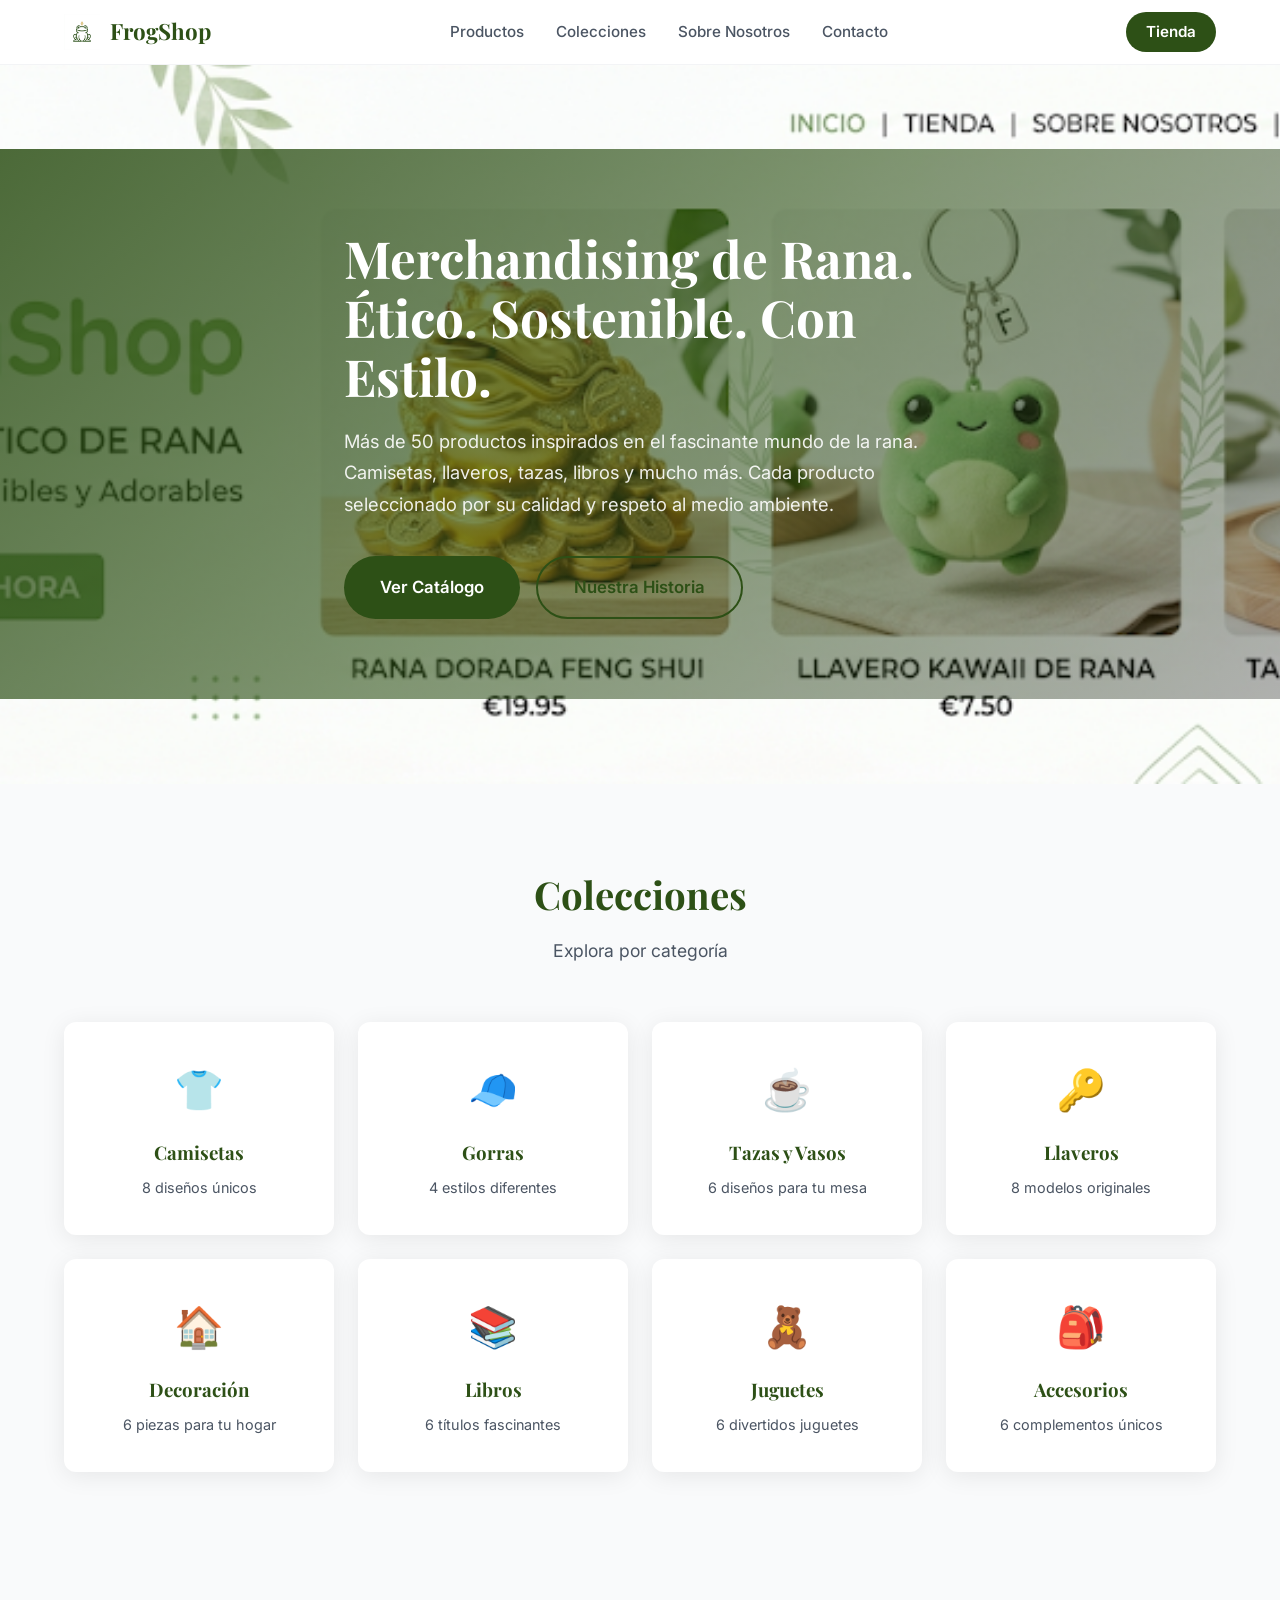
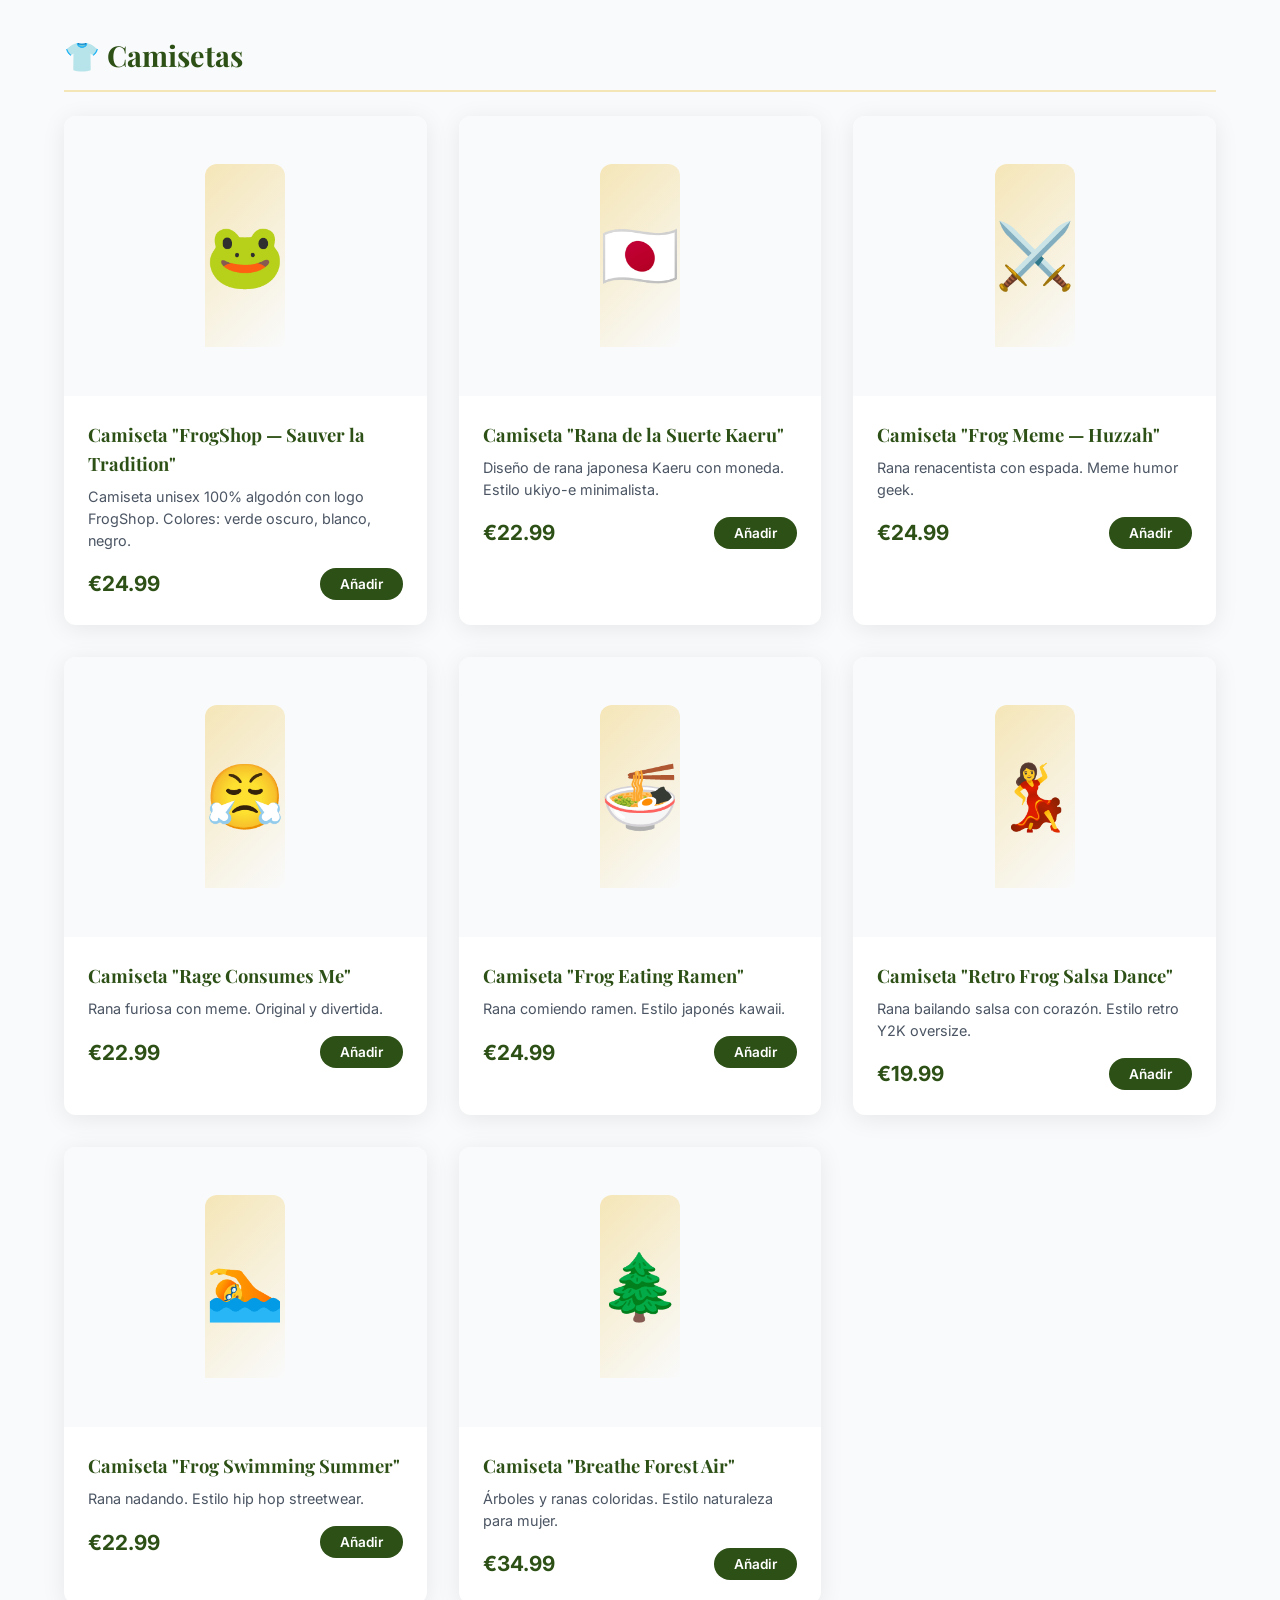
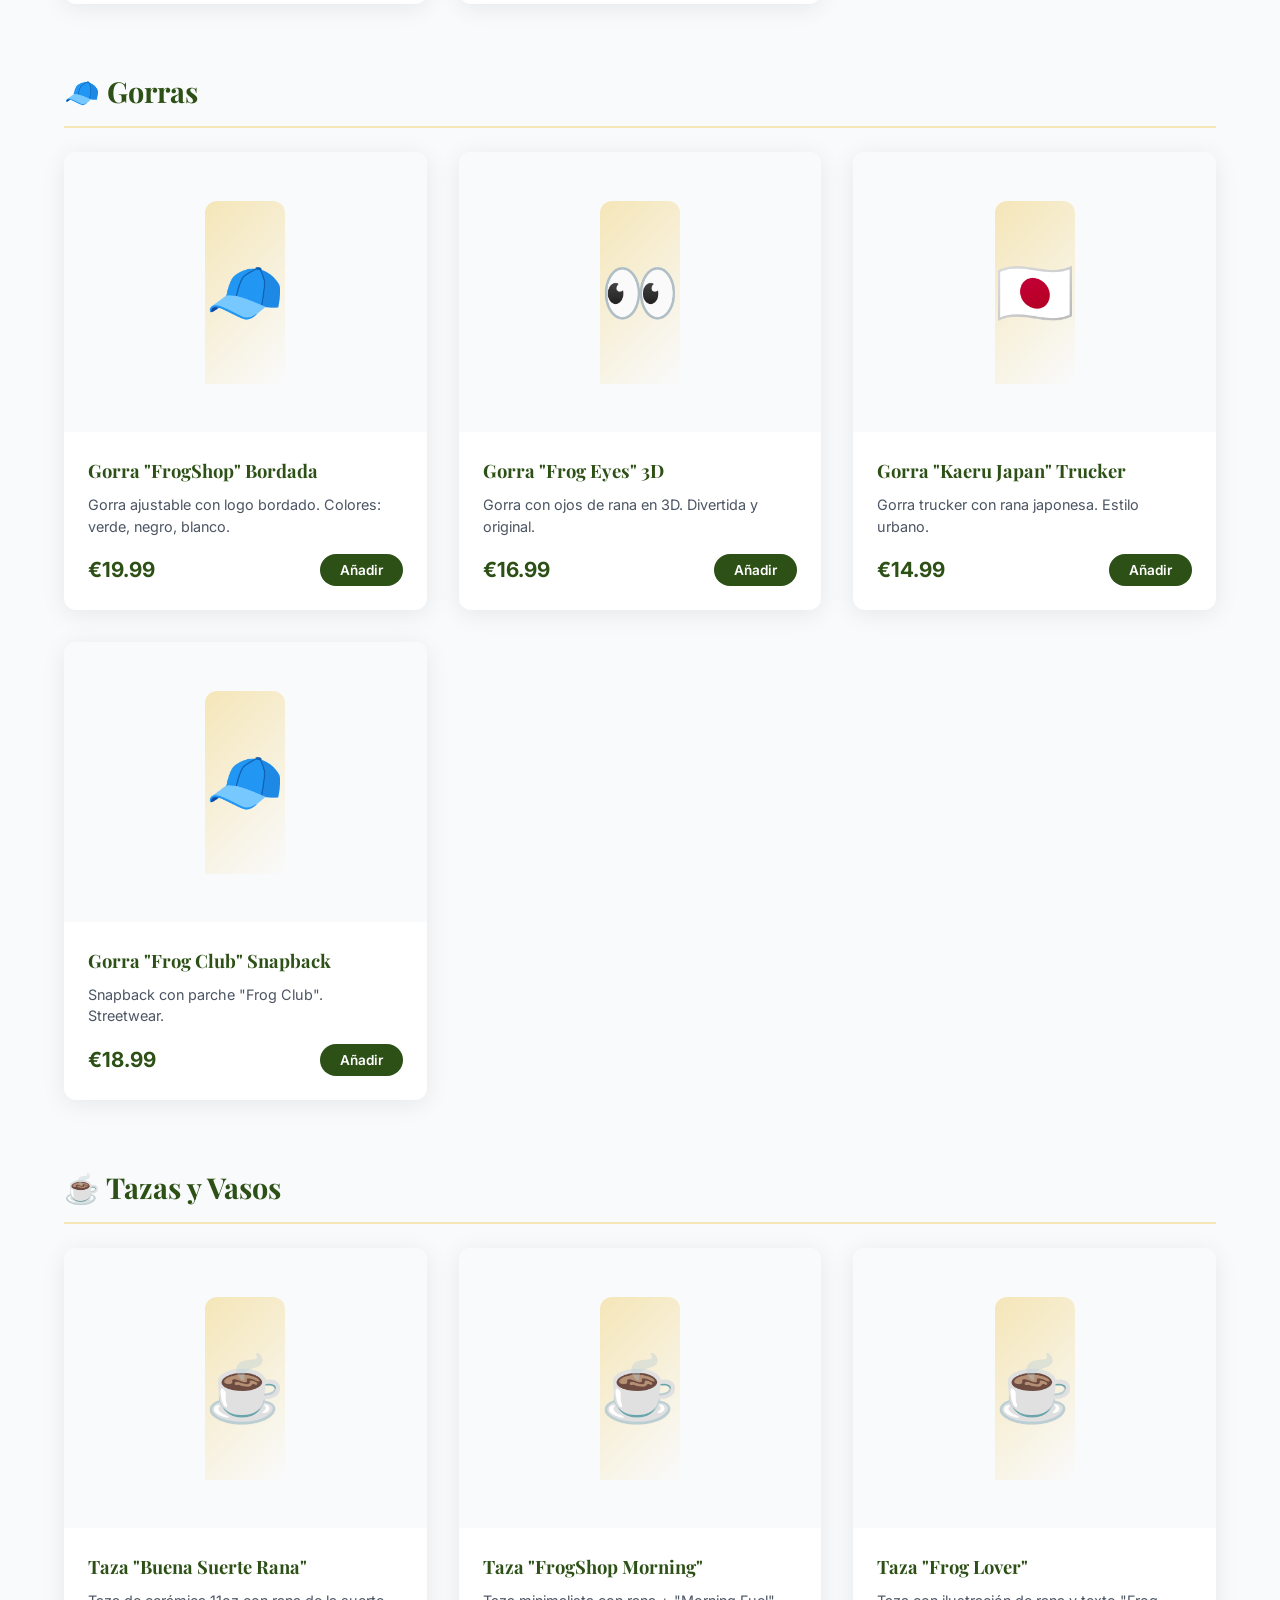
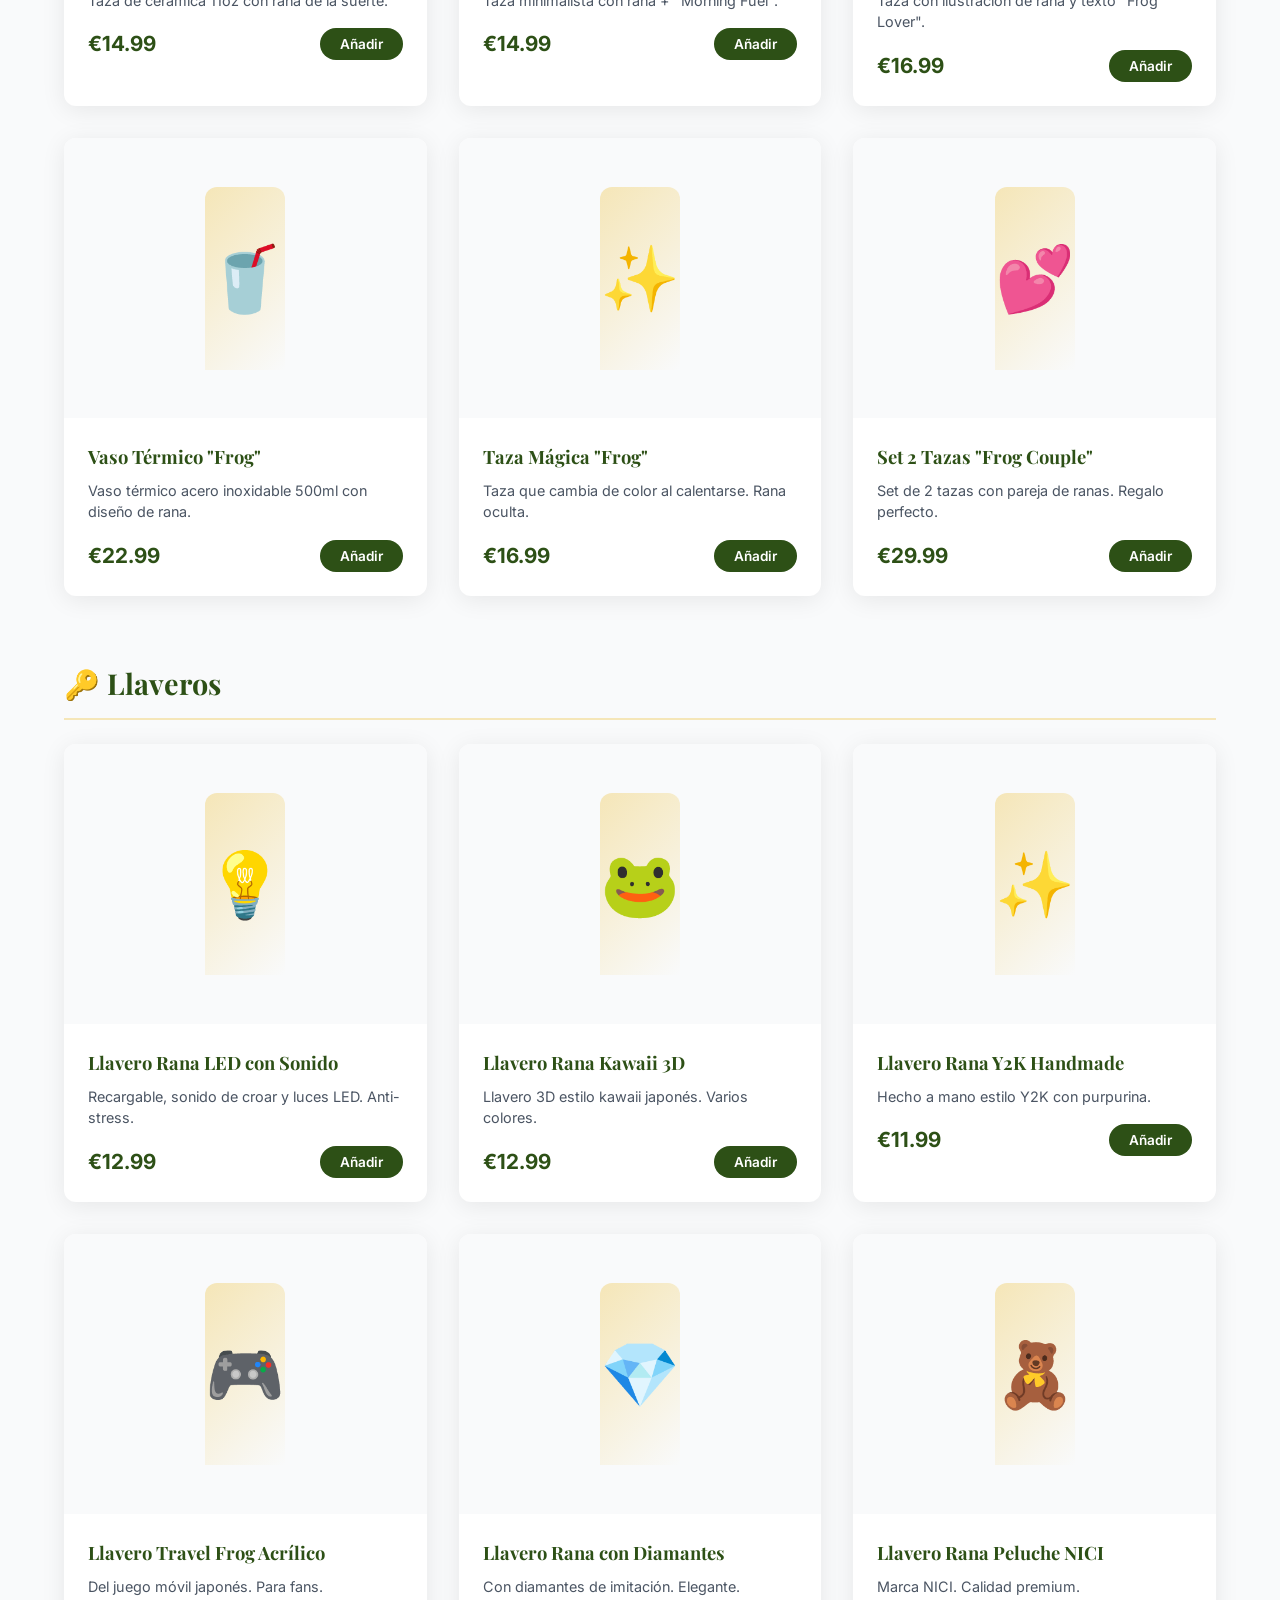
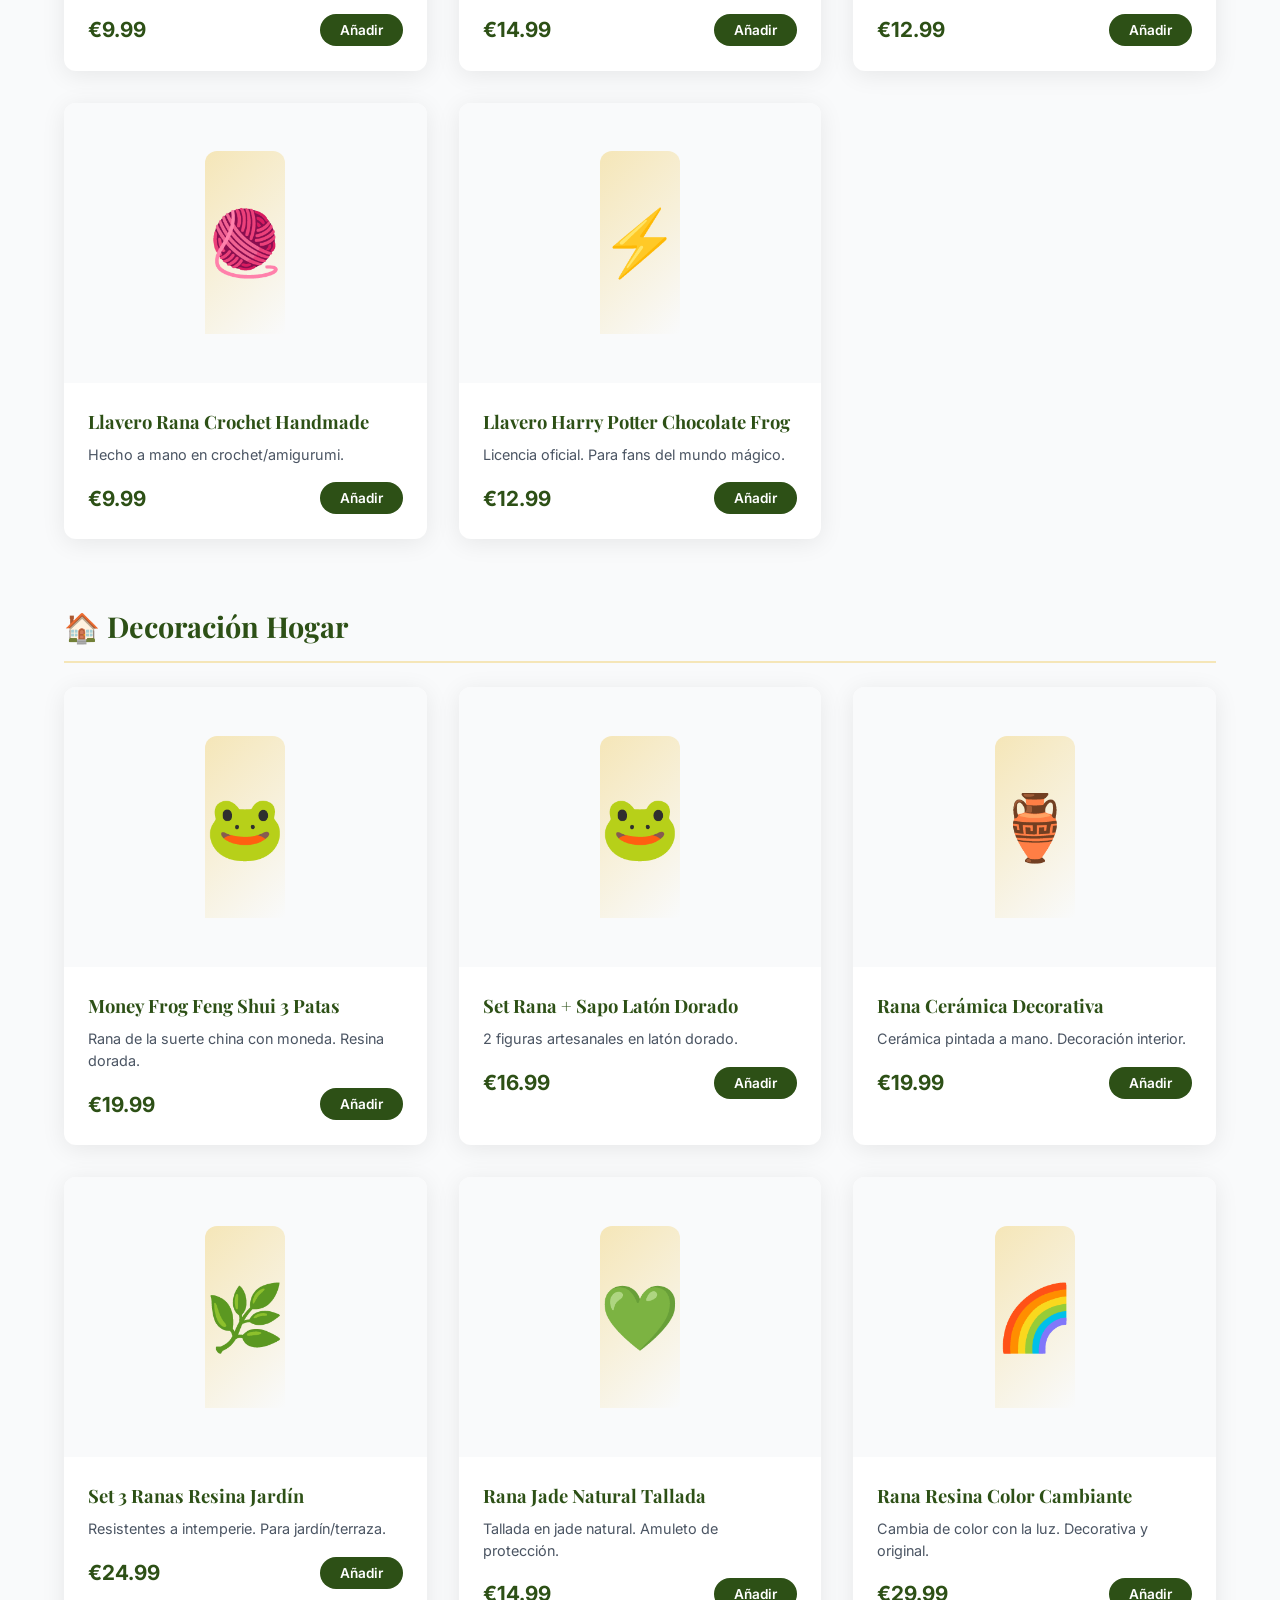
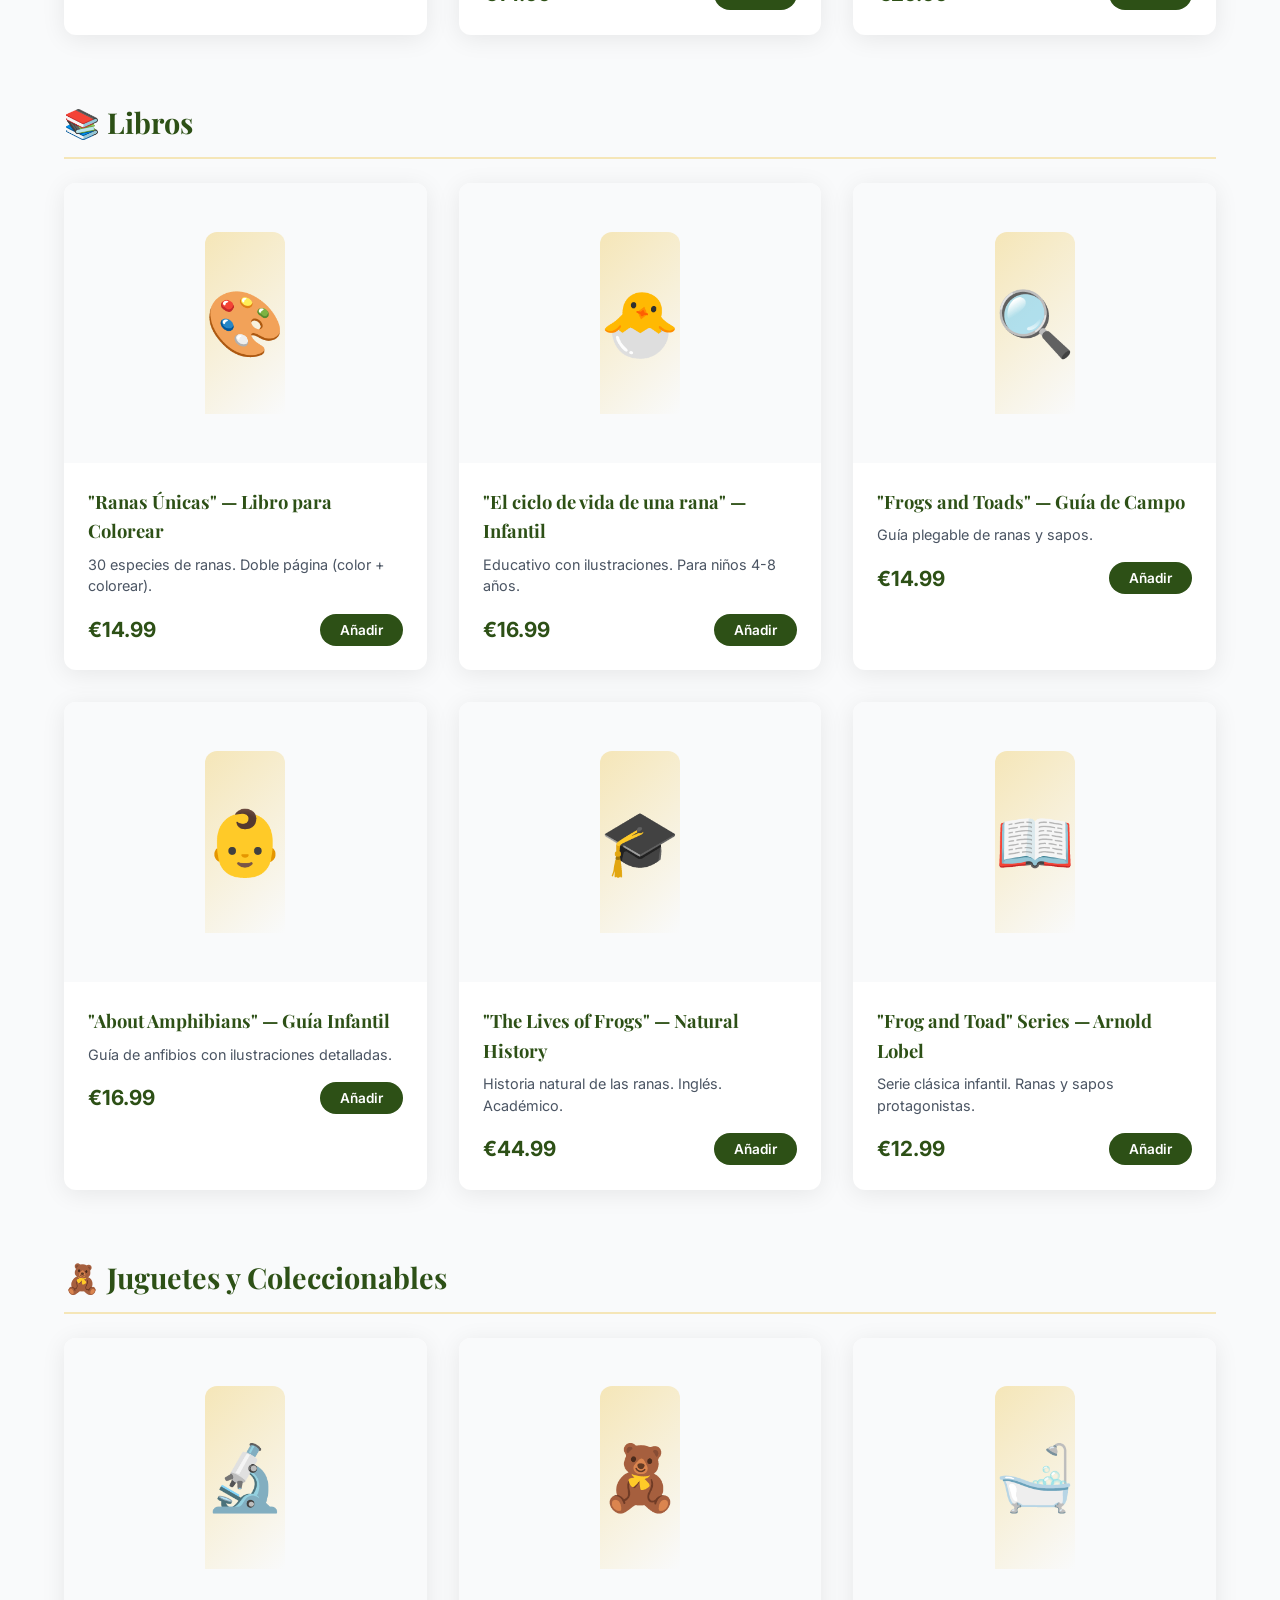
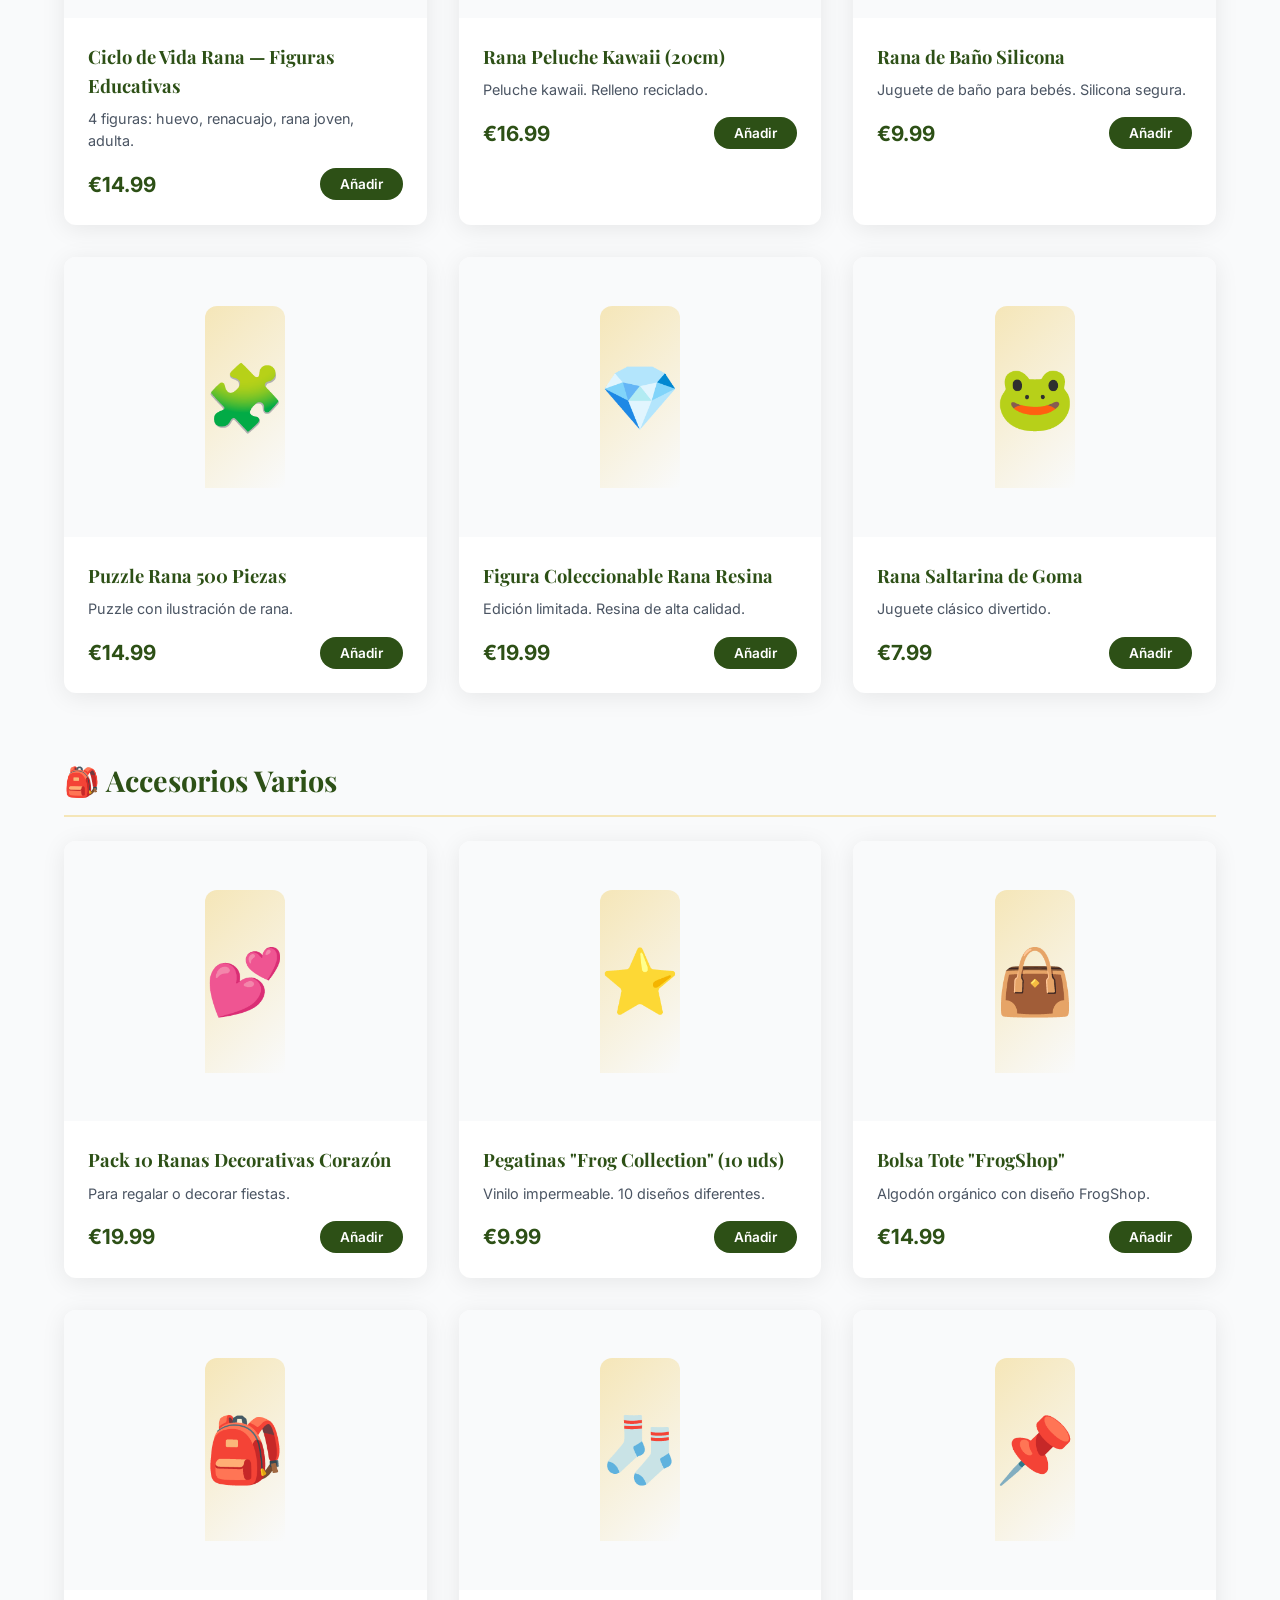
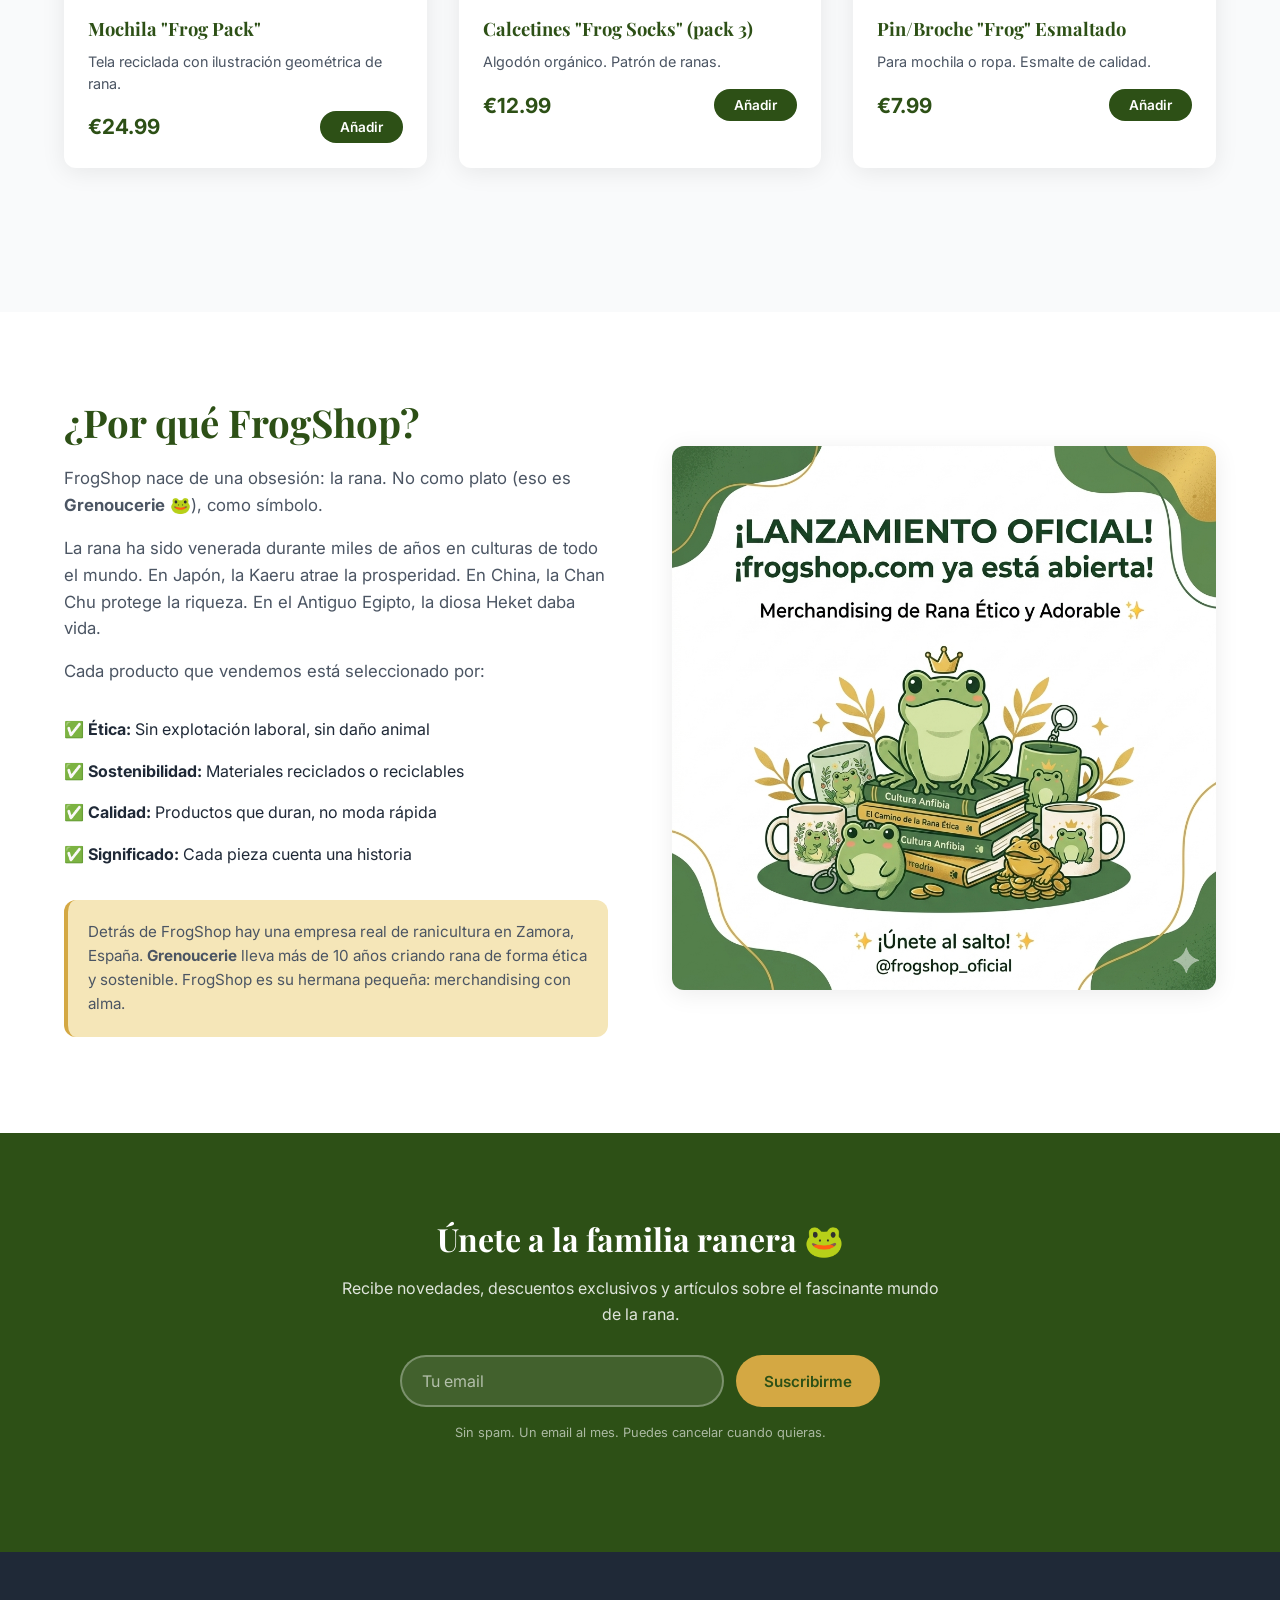
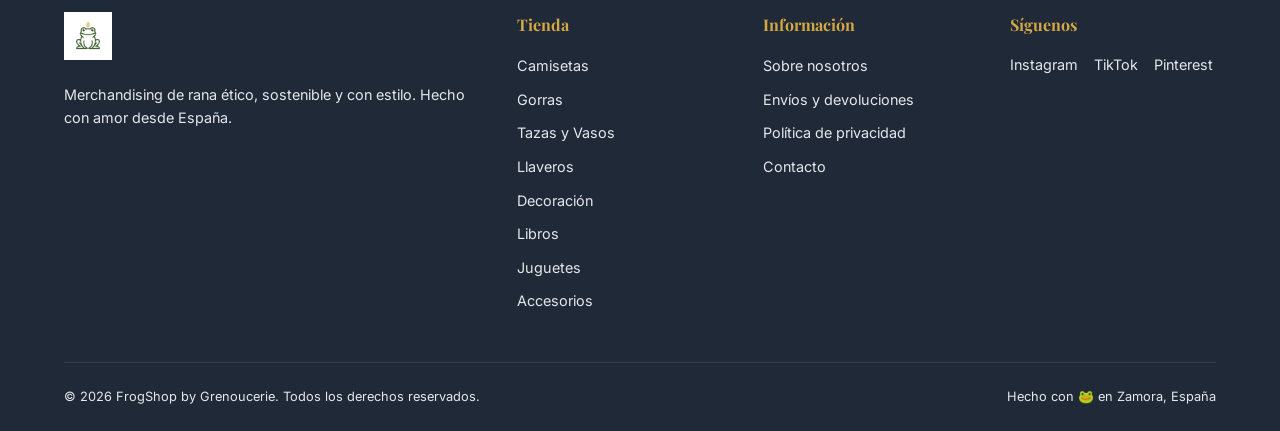
<file: index.html>
<!DOCTYPE html>
<html lang="es">
<head>
    <meta charset="UTF-8">
    <meta name="viewport" content="width=device-width, initial-scale=1.0">
    <title>FrogShop by Grenoucerie — Merchandising Ético de Rana</title>
    <meta name="description" content="Descubre FrogShop: merchandising de rana ético, sostenible y con estilo. Camisetas, llaveros, tazas, libros, decoración y más. Hecho con amor desde España.">
    <link rel="preconnect" href="https://fonts.googleapis.com">
    <link href="https://fonts.googleapis.com/css2?family=Playfair+Display:wght@400;700&family=Inter:wght@300;400;500;600&display=swap" rel="stylesheet">
    <link rel="stylesheet" href="css/style.css">
</head>
<body>

    <!-- NAVBAR -->
    <nav class="navbar">
        <div class="container nav-inner">
            <a href="#" class="logo">
                <img src="images/image---a2cadd73-dade-48f7-b252-fd7777e37c88.png" alt="FrogShop Logo" class="logo-img">
                <span class="logo-text">FrogShop</span>
            </a>
            <ul class="nav-links">
                <li><a href="#productos">Productos</a></li>
                <li><a href="#colecciones">Colecciones</a></li>
                <li><a href="#sobre">Sobre Nosotros</a></li>
                <li><a href="#contacto">Contacto</a></li>
            </ul>
            <a href="#productos" class="btn btn-primary btn-nav">Tienda</a>
        </div>
    </nav>

    <!-- HERO -->
    <section class="hero">
        <div class="hero-bg">
            <img src="images/image---e7d7d10e-b719-4fc3-8e17-2b9460399b4a.png" alt="FrogShop Banner" class="hero-img">
        </div>
        <div class="hero-overlay">
            <div class="container hero-content">
                <h1 class="hero-title">Merchandising de Rana.<br>Ético. Sostenible. Con Estilo.</h1>
                <p class="hero-subtitle">Más de 50 productos inspirados en el fascinante mundo de la rana. Camisetas, llaveros, tazas, libros y mucho más. Cada producto seleccionado por su calidad y respeto al medio ambiente.</p>
                <div class="hero-cta">
                    <a href="#productos" class="btn btn-primary btn-lg">Ver Catálogo</a>
                    <a href="#sobre" class="btn btn-secondary btn-lg">Nuestra Historia</a>
                </div>
            </div>
        </div>
    </section>

    <!-- COLECCIONES -->
    <section id="colecciones" class="section collections">
        <div class="container">
            <div class="section-header">
                <h2 class="section-title">Colecciones</h2>
                <p class="section-subtitle">Explora por categoría</p>
            </div>
            <div class="collections-grid">
                <a href="#camisetas" class="collection-card">
                    <div class="collection-icon">👕</div>
                    <h3>Camisetas</h3>
                    <p>8 diseños únicos</p>
                </a>
                <a href="#gorras" class="collection-card">
                    <div class="collection-icon">🧢</div>
                    <h3>Gorras</h3>
                    <p>4 estilos diferentes</p>
                </a>
                <a href="#tazas" class="collection-card">
                    <div class="collection-icon">☕</div>
                    <h3>Tazas y Vasos</h3>
                    <p>6 diseños para tu mesa</p>
                </a>
                <a href="#llaveros" class="collection-card">
                    <div class="collection-icon">🔑</div>
                    <h3>Llaveros</h3>
                    <p>8 modelos originales</p>
                </a>
                <a href="#decoracion" class="collection-card">
                    <div class="collection-icon">🏠</div>
                    <h3>Decoración</h3>
                    <p>6 piezas para tu hogar</p>
                </a>
                <a href="#libros" class="collection-card">
                    <div class="collection-icon">📚</div>
                    <h3>Libros</h3>
                    <p>6 títulos fascinantes</p>
                </a>
                <a href="#juguetes" class="collection-card">
                    <div class="collection-icon">🧸</div>
                    <h3>Juguetes</h3>
                    <p>6 divertidos juguetes</p>
                </a>
                <a href="#accesorios" class="collection-card">
                    <div class="collection-icon">🎒</div>
                    <h3>Accesorios</h3>
                    <p>6 complementos únicos</p>
                </a>
            </div>
        </div>
    </section>

    <!-- PRODUCTOS -->
    <section id="productos" class="section products">
        <div class="container">

            <!-- CAMISETAS -->
            <div id="camisetas" class="product-category">
                <h2 class="category-title">👕 Camisetas</h2>
                <div class="products-grid">
                    <div class="product-card">
                        <div class="product-img-wrap"><span class="product-emoji">🐸</span></div>
                        <div class="product-info">
                            <h3 class="product-name">Camiseta "FrogShop — Sauver la Tradition"</h3>
                            <p class="product-desc">Camiseta unisex 100% algodón con logo FrogShop. Colores: verde oscuro, blanco, negro.</p>
                            <div class="product-footer"><span class="product-price">€24.99</span><button class="btn btn-primary btn-sm">Añadir</button></div>
                        </div>
                    </div>
                    <div class="product-card">
                        <div class="product-img-wrap"><span class="product-emoji">🇯🇵</span></div>
                        <div class="product-info">
                            <h3 class="product-name">Camiseta "Rana de la Suerte Kaeru"</h3>
                            <p class="product-desc">Diseño de rana japonesa Kaeru con moneda. Estilo ukiyo-e minimalista.</p>
                            <div class="product-footer"><span class="product-price">€22.99</span><button class="btn btn-primary btn-sm">Añadir</button></div>
                        </div>
                    </div>
                    <div class="product-card">
                        <div class="product-img-wrap"><span class="product-emoji">⚔️</span></div>
                        <div class="product-info">
                            <h3 class="product-name">Camiseta "Frog Meme — Huzzah"</h3>
                            <p class="product-desc">Rana renacentista con espada. Meme humor geek.</p>
                            <div class="product-footer"><span class="product-price">€24.99</span><button class="btn btn-primary btn-sm">Añadir</button></div>
                        </div>
                    </div>
                    <div class="product-card">
                        <div class="product-img-wrap"><span class="product-emoji">😤</span></div>
                        <div class="product-info">
                            <h3 class="product-name">Camiseta "Rage Consumes Me"</h3>
                            <p class="product-desc">Rana furiosa con meme. Original y divertida.</p>
                            <div class="product-footer"><span class="product-price">€22.99</span><button class="btn btn-primary btn-sm">Añadir</button></div>
                        </div>
                    </div>
                    <div class="product-card">
                        <div class="product-img-wrap"><span class="product-emoji">🍜</span></div>
                        <div class="product-info">
                            <h3 class="product-name">Camiseta "Frog Eating Ramen"</h3>
                            <p class="product-desc">Rana comiendo ramen. Estilo japonés kawaii.</p>
                            <div class="product-footer"><span class="product-price">€24.99</span><button class="btn btn-primary btn-sm">Añadir</button></div>
                        </div>
                    </div>
                    <div class="product-card">
                        <div class="product-img-wrap"><span class="product-emoji">💃</span></div>
                        <div class="product-info">
                            <h3 class="product-name">Camiseta "Retro Frog Salsa Dance"</h3>
                            <p class="product-desc">Rana bailando salsa con corazón. Estilo retro Y2K oversize.</p>
                            <div class="product-footer"><span class="product-price">€19.99</span><button class="btn btn-primary btn-sm">Añadir</button></div>
                        </div>
                    </div>
                    <div class="product-card">
                        <div class="product-img-wrap"><span class="product-emoji">🏊</span></div>
                        <div class="product-info">
                            <h3 class="product-name">Camiseta "Frog Swimming Summer"</h3>
                            <p class="product-desc">Rana nadando. Estilo hip hop streetwear.</p>
                            <div class="product-footer"><span class="product-price">€22.99</span><button class="btn btn-primary btn-sm">Añadir</button></div>
                        </div>
                    </div>
                    <div class="product-card">
                        <div class="product-img-wrap"><span class="product-emoji">🌲</span></div>
                        <div class="product-info">
                            <h3 class="product-name">Camiseta "Breathe Forest Air"</h3>
                            <p class="product-desc">Árboles y ranas coloridas. Estilo naturaleza para mujer.</p>
                            <div class="product-footer"><span class="product-price">€34.99</span><button class="btn btn-primary btn-sm">Añadir</button></div>
                        </div>
                    </div>
                </div>
            </div>

            <!-- GORRAS -->
            <div id="gorras" class="product-category">
                <h2 class="category-title">🧢 Gorras</h2>
                <div class="products-grid">
                    <div class="product-card">
                        <div class="product-img-wrap"><span class="product-emoji">🧢</span></div>
                        <div class="product-info">
                            <h3 class="product-name">Gorra "FrogShop" Bordada</h3>
                            <p class="product-desc">Gorra ajustable con logo bordado. Colores: verde, negro, blanco.</p>
                            <div class="product-footer"><span class="product-price">€19.99</span><button class="btn btn-primary btn-sm">Añadir</button></div>
                        </div>
                    </div>
                    <div class="product-card">
                        <div class="product-img-wrap"><span class="product-emoji">👀</span></div>
                        <div class="product-info">
                            <h3 class="product-name">Gorra "Frog Eyes" 3D</h3>
                            <p class="product-desc">Gorra con ojos de rana en 3D. Divertida y original.</p>
                            <div class="product-footer"><span class="product-price">€16.99</span><button class="btn btn-primary btn-sm">Añadir</button></div>
                        </div>
                    </div>
                    <div class="product-card">
                        <div class="product-img-wrap"><span class="product-emoji">🇯🇵</span></div>
                        <div class="product-info">
                            <h3 class="product-name">Gorra "Kaeru Japan" Trucker</h3>
                            <p class="product-desc">Gorra trucker con rana japonesa. Estilo urbano.</p>
                            <div class="product-footer"><span class="product-price">€14.99</span><button class="btn btn-primary btn-sm">Añadir</button></div>
                        </div>
                    </div>
                    <div class="product-card">
                        <div class="product-img-wrap"><span class="product-emoji">🧢</span></div>
                        <div class="product-info">
                            <h3 class="product-name">Gorra "Frog Club" Snapback</h3>
                            <p class="product-desc">Snapback con parche "Frog Club". Streetwear.</p>
                            <div class="product-footer"><span class="product-price">€18.99</span><button class="btn btn-primary btn-sm">Añadir</button></div>
                        </div>
                    </div>
                </div>
            </div>

            <!-- TAZAS Y VASOS -->
            <div id="tazas" class="product-category">
                <h2 class="category-title">☕ Tazas y Vasos</h2>
                <div class="products-grid">
                    <div class="product-card">
                        <div class="product-img-wrap"><span class="product-emoji">☕</span></div>
                        <div class="product-info">
                            <h3 class="product-name">Taza "Buena Suerte Rana"</h3>
                            <p class="product-desc">Taza de cerámica 11oz con rana de la suerte.</p>
                            <div class="product-footer"><span class="product-price">€14.99</span><button class="btn btn-primary btn-sm">Añadir</button></div>
                        </div>
                    </div>
                    <div class="product-card">
                        <div class="product-img-wrap"><span class="product-emoji">☕</span></div>
                        <div class="product-info">
                            <h3 class="product-name">Taza "FrogShop Morning"</h3>
                            <p class="product-desc">Taza minimalista con rana + "Morning Fuel".</p>
                            <div class="product-footer"><span class="product-price">€14.99</span><button class="btn btn-primary btn-sm">Añadir</button></div>
                        </div>
                    </div>
                    <div class="product-card">
                        <div class="product-img-wrap"><span class="product-emoji">☕</span></div>
                        <div class="product-info">
                            <h3 class="product-name">Taza "Frog Lover"</h3>
                            <p class="product-desc">Taza con ilustración de rana y texto "Frog Lover".</p>
                            <div class="product-footer"><span class="product-price">€16.99</span><button class="btn btn-primary btn-sm">Añadir</button></div>
                        </div>
                    </div>
                    <div class="product-card">
                        <div class="product-img-wrap"><span class="product-emoji">🥤</span></div>
                        <div class="product-info">
                            <h3 class="product-name">Vaso Térmico "Frog"</h3>
                            <p class="product-desc">Vaso térmico acero inoxidable 500ml con diseño de rana.</p>
                            <div class="product-footer"><span class="product-price">€22.99</span><button class="btn btn-primary btn-sm">Añadir</button></div>
                        </div>
                    </div>
                    <div class="product-card">
                        <div class="product-img-wrap"><span class="product-emoji">✨</span></div>
                        <div class="product-info">
                            <h3 class="product-name">Taza Mágica "Frog"</h3>
                            <p class="product-desc">Taza que cambia de color al calentarse. Rana oculta.</p>
                            <div class="product-footer"><span class="product-price">€16.99</span><button class="btn btn-primary btn-sm">Añadir</button></div>
                        </div>
                    </div>
                    <div class="product-card">
                        <div class="product-img-wrap"><span class="product-emoji">💕</span></div>
                        <div class="product-info">
                            <h3 class="product-name">Set 2 Tazas "Frog Couple"</h3>
                            <p class="product-desc">Set de 2 tazas con pareja de ranas. Regalo perfecto.</p>
                            <div class="product-footer"><span class="product-price">€29.99</span><button class="btn btn-primary btn-sm">Añadir</button></div>
                        </div>
                    </div>
                </div>
            </div>

            <!-- LLAVEROS -->
            <div id="llaveros" class="product-category">
                <h2 class="category-title">🔑 Llaveros</h2>
                <div class="products-grid">
                    <div class="product-card">
                        <div class="product-img-wrap"><span class="product-emoji">💡</span></div>
                        <div class="product-info">
                            <h3 class="product-name">Llavero Rana LED con Sonido</h3>
                            <p class="product-desc">Recargable, sonido de croar y luces LED. Anti-stress.</p>
                            <div class="product-footer"><span class="product-price">€12.99</span><button class="btn btn-primary btn-sm">Añadir</button></div>
                        </div>
                    </div>
                    <div class="product-card">
                        <div class="product-img-wrap"><span class="product-emoji">🐸</span></div>
                        <div class="product-info">
                            <h3 class="product-name">Llavero Rana Kawaii 3D</h3>
                            <p class="product-desc">Llavero 3D estilo kawaii japonés. Varios colores.</p>
                            <div class="product-footer"><span class="product-price">€12.99</span><button class="btn btn-primary btn-sm">Añadir</button></div>
                        </div>
                    </div>
                    <div class="product-card">
                        <div class="product-img-wrap"><span class="product-emoji">✨</span></div>
                        <div class="product-info">
                            <h3 class="product-name">Llavero Rana Y2K Handmade</h3>
                            <p class="product-desc">Hecho a mano estilo Y2K con purpurina.</p>
                            <div class="product-footer"><span class="product-price">€11.99</span><button class="btn btn-primary btn-sm">Añadir</button></div>
                        </div>
                    </div>
                    <div class="product-card">
                        <div class="product-img-wrap"><span class="product-emoji">🎮</span></div>
                        <div class="product-info">
                            <h3 class="product-name">Llavero Travel Frog Acrílico</h3>
                            <p class="product-desc">Del juego móvil japonés. Para fans.</p>
                            <div class="product-footer"><span class="product-price">€9.99</span><button class="btn btn-primary btn-sm">Añadir</button></div>
                        </div>
                    </div>
                    <div class="product-card">
                        <div class="product-img-wrap"><span class="product-emoji">💎</span></div>
                        <div class="product-info">
                            <h3 class="product-name">Llavero Rana con Diamantes</h3>
                            <p class="product-desc">Con diamantes de imitación. Elegante.</p>
                            <div class="product-footer"><span class="product-price">€14.99</span><button class="btn btn-primary btn-sm">Añadir</button></div>
                        </div>
                    </div>
                    <div class="product-card">
                        <div class="product-img-wrap"><span class="product-emoji">🧸</span></div>
                        <div class="product-info">
                            <h3 class="product-name">Llavero Rana Peluche NICI</h3>
                            <p class="product-desc">Marca NICI. Calidad premium.</p>
                            <div class="product-footer"><span class="product-price">€12.99</span><button class="btn btn-primary btn-sm">Añadir</button></div>
                        </div>
                    </div>
                    <div class="product-card">
                        <div class="product-img-wrap"><span class="product-emoji">🧶</span></div>
                        <div class="product-info">
                            <h3 class="product-name">Llavero Rana Crochet Handmade</h3>
                            <p class="product-desc">Hecho a mano en crochet/amigurumi.</p>
                            <div class="product-footer"><span class="product-price">€9.99</span><button class="btn btn-primary btn-sm">Añadir</button></div>
                        </div>
                    </div>
                    <div class="product-card">
                        <div class="product-img-wrap"><span class="product-emoji">⚡</span></div>
                        <div class="product-info">
                            <h3 class="product-name">Llavero Harry Potter Chocolate Frog</h3>
                            <p class="product-desc">Licencia oficial. Para fans del mundo mágico.</p>
                            <div class="product-footer"><span class="product-price">€12.99</span><button class="btn btn-primary btn-sm">Añadir</button></div>
                        </div>
                    </div>
                </div>
            </div>

            <!-- DECORACIÓN -->
            <div id="decoracion" class="product-category">
                <h2 class="category-title">🏠 Decoración Hogar</h2>
                <div class="products-grid">
                    <div class="product-card">
                        <div class="product-img-wrap"><span class="product-emoji">🐸</span></div>
                        <div class="product-info">
                            <h3 class="product-name">Money Frog Feng Shui 3 Patas</h3>
                            <p class="product-desc">Rana de la suerte china con moneda. Resina dorada.</p>
                            <div class="product-footer"><span class="product-price">€19.99</span><button class="btn btn-primary btn-sm">Añadir</button></div>
                        </div>
                    </div>
                    <div class="product-card">
                        <div class="product-img-wrap"><span class="product-emoji">🐸</span></div>
                        <div class="product-info">
                            <h3 class="product-name">Set Rana + Sapo Latón Dorado</h3>
                            <p class="product-desc">2 figuras artesanales en latón dorado.</p>
                            <div class="product-footer"><span class="product-price">€16.99</span><button class="btn btn-primary btn-sm">Añadir</button></div>
                        </div>
                    </div>
                    <div class="product-card">
                        <div class="product-img-wrap"><span class="product-emoji">🏺</span></div>
                        <div class="product-info">
                            <h3 class="product-name">Rana Cerámica Decorativa</h3>
                            <p class="product-desc">Cerámica pintada a mano. Decoración interior.</p>
                            <div class="product-footer"><span class="product-price">€19.99</span><button class="btn btn-primary btn-sm">Añadir</button></div>
                        </div>
                    </div>
                    <div class="product-card">
                        <div class="product-img-wrap"><span class="product-emoji">🌿</span></div>
                        <div class="product-info">
                            <h3 class="product-name">Set 3 Ranas Resina Jardín</h3>
                            <p class="product-desc">Resistentes a intemperie. Para jardín/terraza.</p>
                            <div class="product-footer"><span class="product-price">€24.99</span><button class="btn btn-primary btn-sm">Añadir</button></div>
                        </div>
                    </div>
                    <div class="product-card">
                        <div class="product-img-wrap"><span class="product-emoji">💚</span></div>
                        <div class="product-info">
                            <h3 class="product-name">Rana Jade Natural Tallada</h3>
                            <p class="product-desc">Tallada en jade natural. Amuleto de protección.</p>
                            <div class="product-footer"><span class="product-price">€14.99</span><button class="btn btn-primary btn-sm">Añadir</button></div>
                        </div>
                    </div>
                    <div class="product-card">
                        <div class="product-img-wrap"><span class="product-emoji">🌈</span></div>
                        <div class="product-info">
                            <h3 class="product-name">Rana Resina Color Cambiante</h3>
                            <p class="product-desc">Cambia de color con la luz. Decorativa y original.</p>
                            <div class="product-footer"><span class="product-price">€29.99</span><button class="btn btn-primary btn-sm">Añadir</button></div>
                        </div>
                    </div>
                </div>
            </div>

            <!-- LIBROS -->
            <div id="libros" class="product-category">
                <h2 class="category-title">📚 Libros</h2>
                <div class="products-grid">
                    <div class="product-card">
                        <div class="product-img-wrap"><span class="product-emoji">🎨</span></div>
                        <div class="product-info">
                            <h3 class="product-name">"Ranas Únicas" — Libro para Colorear</h3>
                            <p class="product-desc">30 especies de ranas. Doble página (color + colorear).</p>
                            <div class="product-footer"><span class="product-price">€14.99</span><button class="btn btn-primary btn-sm">Añadir</button></div>
                        </div>
                    </div>
                    <div class="product-card">
                        <div class="product-img-wrap"><span class="product-emoji">🐣</span></div>
                        <div class="product-info">
                            <h3 class="product-name">"El ciclo de vida de una rana" — Infantil</h3>
                            <p class="product-desc">Educativo con ilustraciones. Para niños 4-8 años.</p>
                            <div class="product-footer"><span class="product-price">€16.99</span><button class="btn btn-primary btn-sm">Añadir</button></div>
                        </div>
                    </div>
                    <div class="product-card">
                        <div class="product-img-wrap"><span class="product-emoji">🔍</span></div>
                        <div class="product-info">
                            <h3 class="product-name">"Frogs and Toads" — Guía de Campo</h3>
                            <p class="product-desc">Guía plegable de ranas y sapos.</p>
                            <div class="product-footer"><span class="product-price">€14.99</span><button class="btn btn-primary btn-sm">Añadir</button></div>
                        </div>
                    </div>
                    <div class="product-card">
                        <div class="product-img-wrap"><span class="product-emoji">👶</span></div>
                        <div class="product-info">
                            <h3 class="product-name">"About Amphibians" — Guía Infantil</h3>
                            <p class="product-desc">Guía de anfibios con ilustraciones detalladas.</p>
                            <div class="product-footer"><span class="product-price">€16.99</span><button class="btn btn-primary btn-sm">Añadir</button></div>
                        </div>
                    </div>
                    <div class="product-card">
                        <div class="product-img-wrap"><span class="product-emoji">🎓</span></div>
                        <div class="product-info">
                            <h3 class="product-name">"The Lives of Frogs" — Natural History</h3>
                            <p class="product-desc">Historia natural de las ranas. Inglés. Académico.</p>
                            <div class="product-footer"><span class="product-price">€44.99</span><button class="btn btn-primary btn-sm">Añadir</button></div>
                        </div>
                    </div>
                    <div class="product-card">
                        <div class="product-img-wrap"><span class="product-emoji">📖</span></div>
                        <div class="product-info">
                            <h3 class="product-name">"Frog and Toad" Series — Arnold Lobel</h3>
                            <p class="product-desc">Serie clásica infantil. Ranas y sapos protagonistas.</p>
                            <div class="product-footer"><span class="product-price">€12.99</span><button class="btn btn-primary btn-sm">Añadir</button></div>
                        </div>
                    </div>
                </div>
            </div>

            <!-- JUGUETES -->
            <div id="juguetes" class="product-category">
                <h2 class="category-title">🧸 Juguetes y Coleccionables</h2>
                <div class="products-grid">
                    <div class="product-card">
                        <div class="product-img-wrap"><span class="product-emoji">🔬</span></div>
                        <div class="product-info">
                            <h3 class="product-name">Ciclo de Vida Rana — Figuras Educativas</h3>
                            <p class="product-desc">4 figuras: huevo, renacuajo, rana joven, adulta.</p>
                            <div class="product-footer"><span class="product-price">€14.99</span><button class="btn btn-primary btn-sm">Añadir</button></div>
                        </div>
                    </div>
                    <div class="product-card">
                        <div class="product-img-wrap"><span class="product-emoji">🧸</span></div>
                        <div class="product-info">
                            <h3 class="product-name">Rana Peluche Kawaii (20cm)</h3>
                            <p class="product-desc">Peluche kawaii. Relleno reciclado.</p>
                            <div class="product-footer"><span class="product-price">€16.99</span><button class="btn btn-primary btn-sm">Añadir</button></div>
                        </div>
                    </div>
                    <div class="product-card">
                        <div class="product-img-wrap"><span class="product-emoji">🛁</span></div>
                        <div class="product-info">
                            <h3 class="product-name">Rana de Baño Silicona</h3>
                            <p class="product-desc">Juguete de baño para bebés. Silicona segura.</p>
                            <div class="product-footer"><span class="product-price">€9.99</span><button class="btn btn-primary btn-sm">Añadir</button></div>
                        </div>
                    </div>
                    <div class="product-card">
                        <div class="product-img-wrap"><span class="product-emoji">🧩</span></div>
                        <div class="product-info">
                            <h3 class="product-name">Puzzle Rana 500 Piezas</h3>
                            <p class="product-desc">Puzzle con ilustración de rana.</p>
                            <div class="product-footer"><span class="product-price">€14.99</span><button class="btn btn-primary btn-sm">Añadir</button></div>
                        </div>
                    </div>
                    <div class="product-card">
                        <div class="product-img-wrap"><span class="product-emoji">💎</span></div>
                        <div class="product-info">
                            <h3 class="product-name">Figura Coleccionable Rana Resina</h3>
                            <p class="product-desc">Edición limitada. Resina de alta calidad.</p>
                            <div class="product-footer"><span class="product-price">€19.99</span><button class="btn btn-primary btn-sm">Añadir</button></div>
                        </div>
                    </div>
                    <div class="product-card">
                        <div class="product-img-wrap"><span class="product-emoji">🐸</span></div>
                        <div class="product-info">
                            <h3 class="product-name">Rana Saltarina de Goma</h3>
                            <p class="product-desc">Juguete clásico divertido.</p>
                            <div class="product-footer"><span class="product-price">€7.99</span><button class="btn btn-primary btn-sm">Añadir</button></div>
                        </div>
                    </div>
                </div>
            </div>

            <!-- ACCESORIOS -->
            <div id="accesorios" class="product-category">
                <h2 class="category-title">🎒 Accesorios Varios</h2>
                <div class="products-grid">
                    <div class="product-card">
                        <div class="product-img-wrap"><span class="product-emoji">💕</span></div>
                        <div class="product-info">
                            <h3 class="product-name">Pack 10 Ranas Decorativas Corazón</h3>
                            <p class="product-desc">Para regalar o decorar fiestas.</p>
                            <div class="product-footer"><span class="product-price">€19.99</span><button class="btn btn-primary btn-sm">Añadir</button></div>
                        </div>
                    </div>
                    <div class="product-card">
                        <div class="product-img-wrap"><span class="product-emoji">⭐</span></div>
                        <div class="product-info">
                            <h3 class="product-name">Pegatinas "Frog Collection" (10 uds)</h3>
                            <p class="product-desc">Vinilo impermeable. 10 diseños diferentes.</p>
                            <div class="product-footer"><span class="product-price">€9.99</span><button class="btn btn-primary btn-sm">Añadir</button></div>
                        </div>
                    </div>
                    <div class="product-card">
                        <div class="product-img-wrap"><span class="product-emoji">👜</span></div>
                        <div class="product-info">
                            <h3 class="product-name">Bolsa Tote "FrogShop"</h3>
                            <p class="product-desc">Algodón orgánico con diseño FrogShop.</p>
                            <div class="product-footer"><span class="product-price">€14.99</span><button class="btn btn-primary btn-sm">Añadir</button></div>
                        </div>
                    </div>
                    <div class="product-card">
                        <div class="product-img-wrap"><span class="product-emoji">🎒</span></div>
                        <div class="product-info">
                            <h3 class="product-name">Mochila "Frog Pack"</h3>
                            <p class="product-desc">Tela reciclada con ilustración geométrica de rana.</p>
                            <div class="product-footer"><span class="product-price">€24.99</span><button class="btn btn-primary btn-sm">Añadir</button></div>
                        </div>
                    </div>
                    <div class="product-card">
                        <div class="product-img-wrap"><span class="product-emoji">🧦</span></div>
                        <div class="product-info">
                            <h3 class="product-name">Calcetines "Frog Socks" (pack 3)</h3>
                            <p class="product-desc">Algodón orgánico. Patrón de ranas.</p>
                            <div class="product-footer"><span class="product-price">€12.99</span><button class="btn btn-primary btn-sm">Añadir</button></div>
                        </div>
                    </div>
                    <div class="product-card">
                        <div class="product-img-wrap"><span class="product-emoji">📌</span></div>
                        <div class="product-info">
                            <h3 class="product-name">Pin/Broche "Frog" Esmaltado</h3>
                            <p class="product-desc">Para mochila o ropa. Esmalte de calidad.</p>
                            <div class="product-footer"><span class="product-price">€7.99</span><button class="btn btn-primary btn-sm">Añadir</button></div>
                        </div>
                    </div>
                </div>
            </div>

        </div>
    </section>

    <!-- SOBRE NOSOTROS -->
    <section id="sobre" class="section about">
        <div class="container">
            <div class="about-grid">
                <div class="about-text">
                    <h2 class="section-title">¿Por qué FrogShop?</h2>
                    <p>FrogShop nace de una obsesión: la rana. No como plato (eso es <strong>Grenoucerie</strong> 🐸), como símbolo.</p>
                    <p>La rana ha sido venerada durante miles de años en culturas de todo el mundo. En Japón, la Kaeru atrae la prosperidad. En China, la Chan Chu protege la riqueza. En el Antiguo Egipto, la diosa Heket daba vida.</p>
                    <p>Cada producto que vendemos está seleccionado por:</p>
                    <ul class="about-list">
                        <li>✅ <strong>Ética:</strong> Sin explotación laboral, sin daño animal</li>
                        <li>✅ <strong>Sostenibilidad:</strong> Materiales reciclados o reciclables</li>
                        <li>✅ <strong>Calidad:</strong> Productos que duran, no moda rápida</li>
                        <li>✅ <strong>Significado:</strong> Cada pieza cuenta una historia</li>
                    </ul>
                    <p class="about-grenoucerie">Detrás de FrogShop hay una empresa real de ranicultura en Zamora, España. <strong>Grenoucerie</strong> lleva más de 10 años criando rana de forma ética y sostenible. FrogShop es su hermana pequeña: merchandising con alma.</p>
                </div>
                <div class="about-img">
                    <img src="images/image---92634260-ad94-4fe6-b2ea-4dfe9da9e822.png" alt="FrogShop lanzamiento" class="about-img-el">
                </div>
            </div>
        </div>
    </section>

    <!-- NEWSLETTER -->
    <section class="section newsletter">
        <div class="container">
            <div class="newsletter-inner">
                <h2>Únete a la familia ranera 🐸</h2>
                <p>Recibe novedades, descuentos exclusivos y artículos sobre el fascinante mundo de la rana.</p>
                <form class="newsletter-form" onsubmit="return false;">
                    <input type="email" placeholder="Tu email" class="newsletter-input" required>
                    <button type="submit" class="btn btn-primary">Suscribirme</button>
                </form>
                <p class="newsletter-note">Sin spam. Un email al mes. Puedes cancelar cuando quieras.</p>
            </div>
        </div>
    </section>

    <!-- FOOTER -->
    <footer id="contacto" class="footer">
        <div class="container">
            <div class="footer-grid">
                <div class="footer-col">
                    <img src="images/image---a2cadd73-dade-48f7-b252-fd7777e37c88.png" alt="FrogShop" class="footer-logo">
                    <p>Merchandising de rana ético, sostenible y con estilo. Hecho con amor desde España.</p>
                </div>
                <div class="footer-col">
                    <h4>Tienda</h4>
                    <ul>
                        <li><a href="#camisetas">Camisetas</a></li>
                        <li><a href="#gorras">Gorras</a></li>
                        <li><a href="#tazas">Tazas y Vasos</a></li>
                        <li><a href="#llaveros">Llaveros</a></li>
                        <li><a href="#decoracion">Decoración</a></li>
                        <li><a href="#libros">Libros</a></li>
                        <li><a href="#juguetes">Juguetes</a></li>
                        <li><a href="#accesorios">Accesorios</a></li>
                    </ul>
                </div>
                <div class="footer-col">
                    <h4>Información</h4>
                    <ul>
                        <li><a href="#sobre">Sobre nosotros</a></li>
                        <li><a href="#">Envíos y devoluciones</a></li>
                        <li><a href="#">Política de privacidad</a></li>
                        <li><a href="#">Contacto</a></li>
                    </ul>
                </div>
                <div class="footer-col">
                    <h4>Síguenos</h4>
                    <div class="social-links">
                        <a href="#" class="social-link">Instagram</a>
                        <a href="#" class="social-link">TikTok</a>
                        <a href="#" class="social-link">Pinterest</a>
                    </div>
                </div>
            </div>
            <div class="footer-bottom">
                <p>© 2026 FrogShop by Grenoucerie. Todos los derechos reservados.</p>
                <p>Hecho con 🐸 en Zamora, España</p>
            </div>
        </div>
    </footer>

    <script src="js/main.js"></script>
</body>
</html>
</file>
<file: css/style.css>
/* FrogShop - Main Styles */
:root {
    --green-dark: #2D5016;
    --green-medium: #4A7C23;
    --green-light: #8BC34A;
    --gold: #D4A843;
    --gold-light: #F5E6B8;
    --white: #FFFFFF;
    --gray-50: #F9FAFB;
    --gray-100: #F3F4F6;
    --gray-200: #E5E7EB;
    --gray-600: #4B5563;
    --gray-800: #1F2937;
    --font-display: 'Playfair Display', Georgia, serif;
    --font-body: 'Inter', -apple-system, sans-serif;
    --radius: 12px;
    --shadow: 0 4px 24px rgba(0,0,0,0.08);
    --shadow-lg: 0 12px 48px rgba(0,0,0,0.12);
}

* { margin: 0; padding: 0; box-sizing: border-box; }

html { scroll-behavior: smooth; }

body {
    font-family: var(--font-body);
    color: var(--gray-800);
    background: var(--white);
    line-height: 1.6;
    -webkit-font-smoothing: antialiased;
}

.container {
    max-width: 1200px;
    margin: 0 auto;
    padding: 0 24px;
}

/* NAVBAR */
.navbar {
    position: fixed;
    top: 0;
    left: 0;
    right: 0;
    z-index: 100;
    background: rgba(255,255,255,0.95);
    backdrop-filter: blur(12px);
    border-bottom: 1px solid var(--gray-100);
}

.nav-inner {
    display: flex;
    align-items: center;
    justify-content: space-between;
    height: 64px;
}

.logo {
    display: flex;
    align-items: center;
    gap: 10px;
    text-decoration: none;
    color: var(--green-dark);
}

.logo-img {
    width: 36px;
    height: 36px;
}

.logo-text {
    font-family: var(--font-display);
    font-size: 1.4rem;
    font-weight: 700;
}

.nav-links {
    display: flex;
    list-style: none;
    gap: 32px;
}

.nav-links a {
    text-decoration: none;
    color: var(--gray-600);
    font-weight: 500;
    font-size: 0.95rem;
    transition: color 0.2s;
}

.nav-links a:hover { color: var(--green-dark); }

.btn-nav { padding: 8px 20px !important; }

/* BUTTONS */
.btn {
    display: inline-flex;
    align-items: center;
    justify-content: center;
    padding: 12px 28px;
    border-radius: 50px;
    font-weight: 600;
    font-size: 0.95rem;
    text-decoration: none;
    cursor: pointer;
    border: none;
    transition: all 0.2s;
    font-family: var(--font-body);
}

.btn-primary {
    background: var(--green-dark);
    color: var(--white);
}

.btn-primary:hover {
    background: var(--green-medium);
    transform: translateY(-1px);
    box-shadow: var(--shadow);
}

.btn-secondary {
    background: transparent;
    color: var(--green-dark);
    border: 2px solid var(--green-dark);
}

.btn-secondary:hover {
    background: var(--green-dark);
    color: var(--white);
}

.btn-lg { padding: 16px 36px; font-size: 1.05rem; }
.btn-sm { padding: 8px 20px; font-size: 0.85rem; }

/* HERO */
.hero {
    position: relative;
    margin-top: 64px;
    min-height: 80vh;
    display: flex;
    align-items: center;
    overflow: hidden;
}

.hero-bg {
    position: absolute;
    inset: 0;
    z-index: 0;
}

.hero-img {
    width: 100%;
    height: 100%;
    object-fit: cover;
}

.hero-overlay {
    position: relative;
    z-index: 1;
    width: 100%;
    background: linear-gradient(135deg, rgba(45,80,22,0.85) 0%, rgba(45,80,22,0.6) 50%, rgba(0,0,0,0.3) 100%);
    padding: 80px 0;
}

.hero-content {
    max-width: 640px;
}

.hero-title {
    font-family: var(--font-display);
    font-size: 3.2rem;
    font-weight: 700;
    color: var(--white);
    line-height: 1.15;
    margin-bottom: 20px;
}

.hero-subtitle {
    font-size: 1.15rem;
    color: rgba(255,255,255,0.9);
    margin-bottom: 36px;
    line-height: 1.7;
}

.hero-cta {
    display: flex;
    gap: 16px;
    flex-wrap: wrap;
}

/* SECTIONS */
.section {
    padding: 80px 0;
}

.section-header {
    text-align: center;
    margin-bottom: 56px;
}

.section-title {
    font-family: var(--font-display);
    font-size: 2.4rem;
    color: var(--green-dark);
    margin-bottom: 12px;
}

.section-subtitle {
    font-size: 1.1rem;
    color: var(--gray-600);
    max-width: 600px;
    margin: 0 auto;
}

/* PRODUCTS */
.products { background: var(--gray-50); }

.products-grid {
    display: grid;
    grid-template-columns: repeat(auto-fill, minmax(280px, 1fr));
    gap: 32px;
}

.product-card {
    background: var(--white);
    border-radius: var(--radius);
    overflow: hidden;
    box-shadow: var(--shadow);
    transition: transform 0.2s, box-shadow 0.2s;
}

.product-card:hover {
    transform: translateY(-4px);
    box-shadow: var(--shadow-lg);
}

.product-img-wrap {
    position: relative;
    padding: 24px;
    background: var(--gray-50);
    display: flex;
    align-items: center;
    justify-content: center;
    min-height: 280px;
}

.product-img {
    max-width: 100%;
    max-height: 240px;
    object-fit: contain;
}

.product-badge {
    position: absolute;
    top: 12px;
    left: 12px;
    background: var(--gold);
    color: var(--green-dark);
    font-size: 0.75rem;
    font-weight: 700;
    padding: 4px 12px;
    border-radius: 20px;
    text-transform: uppercase;
    letter-spacing: 0.5px;
}

.product-info {
    padding: 24px;
}

.product-name {
    font-family: var(--font-display);
    font-size: 1.15rem;
    color: var(--green-dark);
    margin-bottom: 8px;
}

.product-desc {
    font-size: 0.9rem;
    color: var(--gray-600);
    margin-bottom: 16px;
    line-height: 1.5;
}

.product-footer {
    display: flex;
    align-items: center;
    justify-content: space-between;
}

.product-price {
    font-size: 1.3rem;
    font-weight: 700;
    color: var(--green-dark);
}

.section-cta {
    text-align: center;
    margin-top: 48px;
}

/* ABOUT */
.about-grid {
    display: grid;
    grid-template-columns: 1fr 1fr;
    gap: 64px;
    align-items: center;
}

.about-text p {
    margin-bottom: 16px;
    font-size: 1.05rem;
    color: var(--gray-600);
}

.about-list {
    list-style: none;
    margin: 24px 0;
}

.about-list li {
    padding: 8px 0;
    font-size: 1rem;
}

.about-grenoucerie {
    background: var(--gold-light);
    padding: 20px;
    border-radius: var(--radius);
    border-left: 4px solid var(--gold);
    font-size: 0.95rem !important;
}

.about-img-el {
    width: 100%;
    border-radius: var(--radius);
    box-shadow: var(--shadow);
}

/* COLLECTIONS */
.collections { background: var(--gray-50); }

.collections-grid {
    display: grid;
    grid-template-columns: repeat(4, 1fr);
    gap: 24px;
}

.collection-card {
    background: var(--white);
    border-radius: var(--radius);
    padding: 36px 24px;
    text-align: center;
    text-decoration: none;
    color: var(--gray-800);
    box-shadow: var(--shadow);
    transition: transform 0.2s;
}

.collection-card:hover { transform: translateY(-4px); }

.collection-icon {
    font-size: 2.5rem;
    margin-bottom: 16px;
}

.collection-card h3 {
    font-family: var(--font-display);
    color: var(--green-dark);
    margin-bottom: 8px;
}

.collection-card p {
    font-size: 0.9rem;
    color: var(--gray-600);
}

/* NEWSLETTER */
.newsletter {
    background: var(--green-dark);
    color: var(--white);
}

.newsletter-inner {
    text-align: center;
    max-width: 600px;
    margin: 0 auto;
}

.newsletter h2 {
    font-family: var(--font-display);
    font-size: 2rem;
    margin-bottom: 12px;
}

.newsletter p {
    color: rgba(255,255,255,0.85);
    margin-bottom: 28px;
}

.newsletter-form {
    display: flex;
    gap: 12px;
    max-width: 480px;
    margin: 0 auto 16px;
}

.newsletter-input {
    flex: 1;
    padding: 14px 20px;
    border-radius: 50px;
    border: 2px solid rgba(255,255,255,0.3);
    background: rgba(255,255,255,0.1);
    color: var(--white);
    font-size: 1rem;
    font-family: var(--font-body);
    outline: none;
}

.newsletter-input::placeholder { color: rgba(255,255,255,0.6); }
.newsletter-input:focus { border-color: var(--gold); }

.newsletter .btn-primary {
    background: var(--gold);
    color: var(--green-dark);
}

.newsletter-note {
    font-size: 0.8rem;
    color: rgba(255,255,255,0.6) !important;
}

/* FOOTER */
.footer {
    background: var(--gray-800);
    color: var(--white);
    padding: 60px 0 24px;
}

.footer-grid {
    display: grid;
    grid-template-columns: 2fr 1fr 1fr 1fr;
    gap: 40px;
    margin-bottom: 40px;
}

.footer-logo {
    width: 48px;
    margin-bottom: 16px;
}

.footer-col p {
    color: var(--gray-200);
    font-size: 0.9rem;
    line-height: 1.6;
}

.footer-col h4 {
    font-family: var(--font-display);
    margin-bottom: 16px;
    color: var(--gold);
}

.footer-col ul {
    list-style: none;
}

.footer-col ul li { margin-bottom: 8px; }

.footer-col ul a {
    color: var(--gray-200);
    text-decoration: none;
    font-size: 0.9rem;
    transition: color 0.2s;
}

.footer-col ul a:hover { color: var(--white); }

.social-links {
    display: flex;
    gap: 16px;
}

.social-link {
    color: var(--gray-200);
    text-decoration: none;
    font-size: 0.9rem;
}

.footer-bottom {
    border-top: 1px solid rgba(255,255,255,0.1);
    padding-top: 24px;
    display: flex;
    justify-content: space-between;
    font-size: 0.8rem;
    color: var(--gray-200);
}

/* RESPONSIVE */
@media (max-width: 768px) {
    .nav-links { display: none; }
    .hero-title { font-size: 2.2rem; }
    .about-grid { grid-template-columns: 1fr; gap: 32px; }
    .collections-grid { grid-template-columns: repeat(2, 1fr); }
    .footer-grid { grid-template-columns: 1fr 1fr; }
    .newsletter-form { flex-direction: column; }
    .hero-cta { flex-direction: column; }
    .hero-overlay { padding: 48px 0; }
    .section { padding: 56px 0; }
    .section-title { font-size: 1.8rem; }
}

@media (max-width: 480px) {
    .collections-grid { grid-template-columns: 1fr; }
    .footer-grid { grid-template-columns: 1fr; }
    .footer-bottom { flex-direction: column; gap: 8px; text-align: center; }
    .hero-title { font-size: 1.8rem; }
}

/* PRODUCT CATEGORIES */
.product-category {
    margin-bottom: 64px;
}

.category-title {
    font-family: var(--font-display);
    font-size: 1.8rem;
    color: var(--green-dark);
    margin-bottom: 24px;
    padding-bottom: 12px;
    border-bottom: 2px solid var(--gold-light);
}

.product-emoji {
    font-size: 4rem;
    display: block;
    text-align: center;
    padding: 40px 0;
    background: linear-gradient(135deg, var(--gold-light) 0%, var(--gray-50) 100%);
    border-radius: var(--radius) var(--radius) 0 0;
}
</file>
